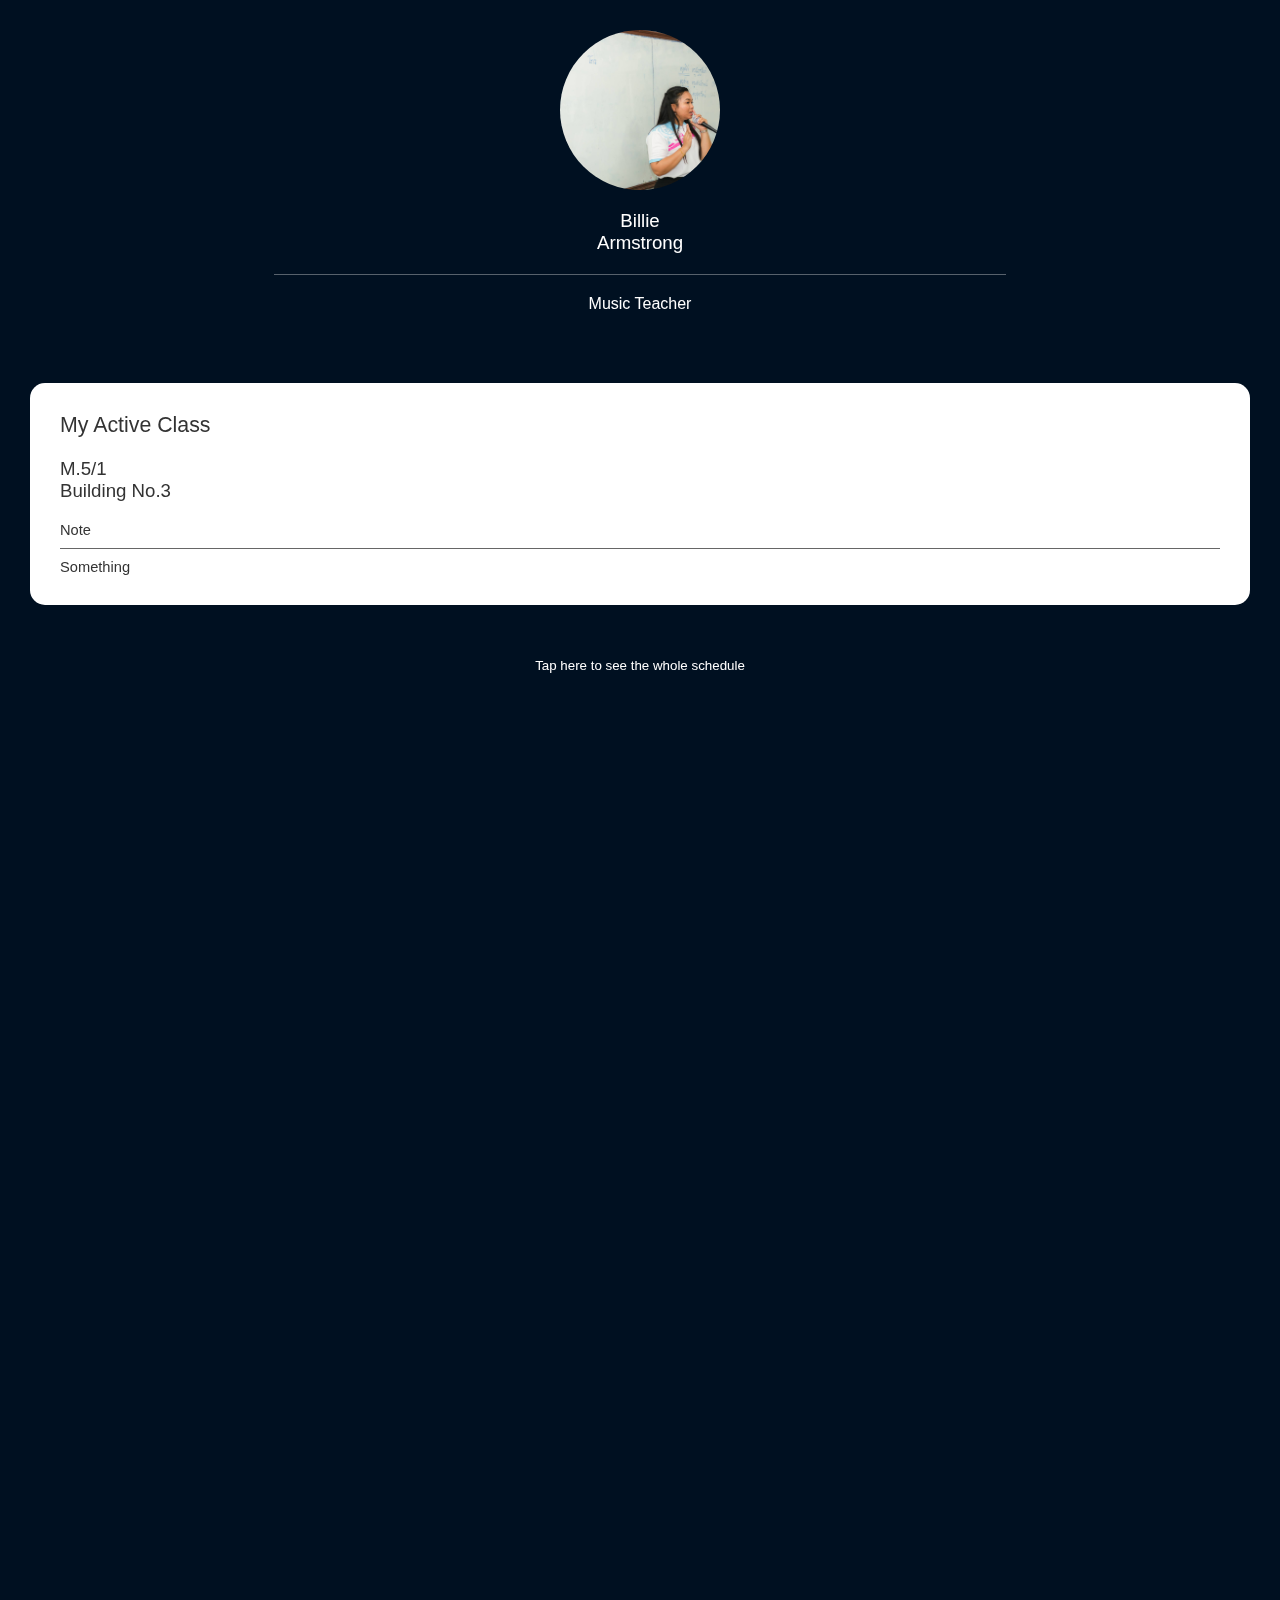
<file: index.html>
<!DOCTYPE html>
<html lang="en">
<head>
  <meta charset="UTF-8">
  <meta name="viewport" content="width=device-width, initial-scale=1.0">
  <meta http-equiv="X-UA-Compatible" content="ie=edge">
  <link rel="stylesheet" href="assets/css/style.css">
  <link rel="stylesheet" href="assets/css/jquery.fullPage.css">
  <title>Document</title>
</head>
<body>
  <div id="fullpage">
    <div class="first section active">
      <div class="dashboard">
        <div class="profile-pic"></div>
        <h1 class="headline">Billie<br>Armstrong</h1>
        <hr class="divider">
        <h3 class="caption">Music Teacher</h3>
        <div class="active-widget">
          <h1 class="sub-heading">My Active Class</h1>
          <h2 class="headline">M.5/1<br>Building No.3</h2>
          <div class="note-wrapper">
            <h2 class="callout">Note</h2><hr class="long-divider">
            <h2 class="callout">Something</h2>
          </div>
        </div>
        <a href="#schedule" class="guide guidelink">Tap here to see the whole schedule</a>
      </div>
      <div class="checklist">
        <h1 class="heading">M.5/1</h1>
        <button class="button" onclick="location.href='check.html'">Checklist</button><br>
        <div class="profile-row-wrapper">
          <div class="student-profile"></div><div class="student-profile"></div>
        </div><br>
        <div class="profile-row-wrapper">
          <div class="student-profile"></div><div class="student-profile"></div>
        </div>
        <br>
        <div class="profile-row-wrapper">
          <div class="student-profile"></div><div class="student-profile"></div>
        </div>
        <br>
        <div class="profile-row-wrapper">
          <div class="student-profile"></div><div class="student-profile"></div>
        </div>
        <br>
        <div class="profile-row-wrapper">
          <div class="student-profile"></div><div class="student-profile"></div>
        </div>
        <br>
        <div class="profile-row-wrapper">
          <div class="student-profile"></div><div class="student-profile"></div>
        </div>
        <br>
        <div class="profile-row-wrapper">
          <div class="student-profile"></div><div class="student-profile"></div>
        </div>
      </div>
    </div>
    <div class="second section" id="schedule">
      <h1 class="heading">My Classes</h1>
      <div class="time-widget">
        <h2 class="headline">M.5/1<br>Building No.3</h2>
        <h2 class="headline time">8.00am</h2>
      </div>
      <div class="time-widget">
        <h2 class="headline">M.5/1<br>Building No.3</h2>
        <h2 class="headline time">8.00am</h2>
      </div>
      <div class="time-widget">
        <h2 class="headline">M.5/1<br>Building No.3</h2>
        <h2 class="headline time">8.00am</h2>
      </div>
      <div class="time-widget">
        <h2 class="headline">M.5/1<br>Building No.3</h2>
        <h2 class="headline time">8.00am</h2>
      </div>
    </div>
  </div>
  <script src="assets/js/jquery-3.1.1.js"></script>
  <script src="assets/js/jquery.fullPage.min.js"></script>
  <script>
      $(document).ready(function() {
        $('#fullpage').fullpage();
    });
  </script>
</body>
</html>
</file>
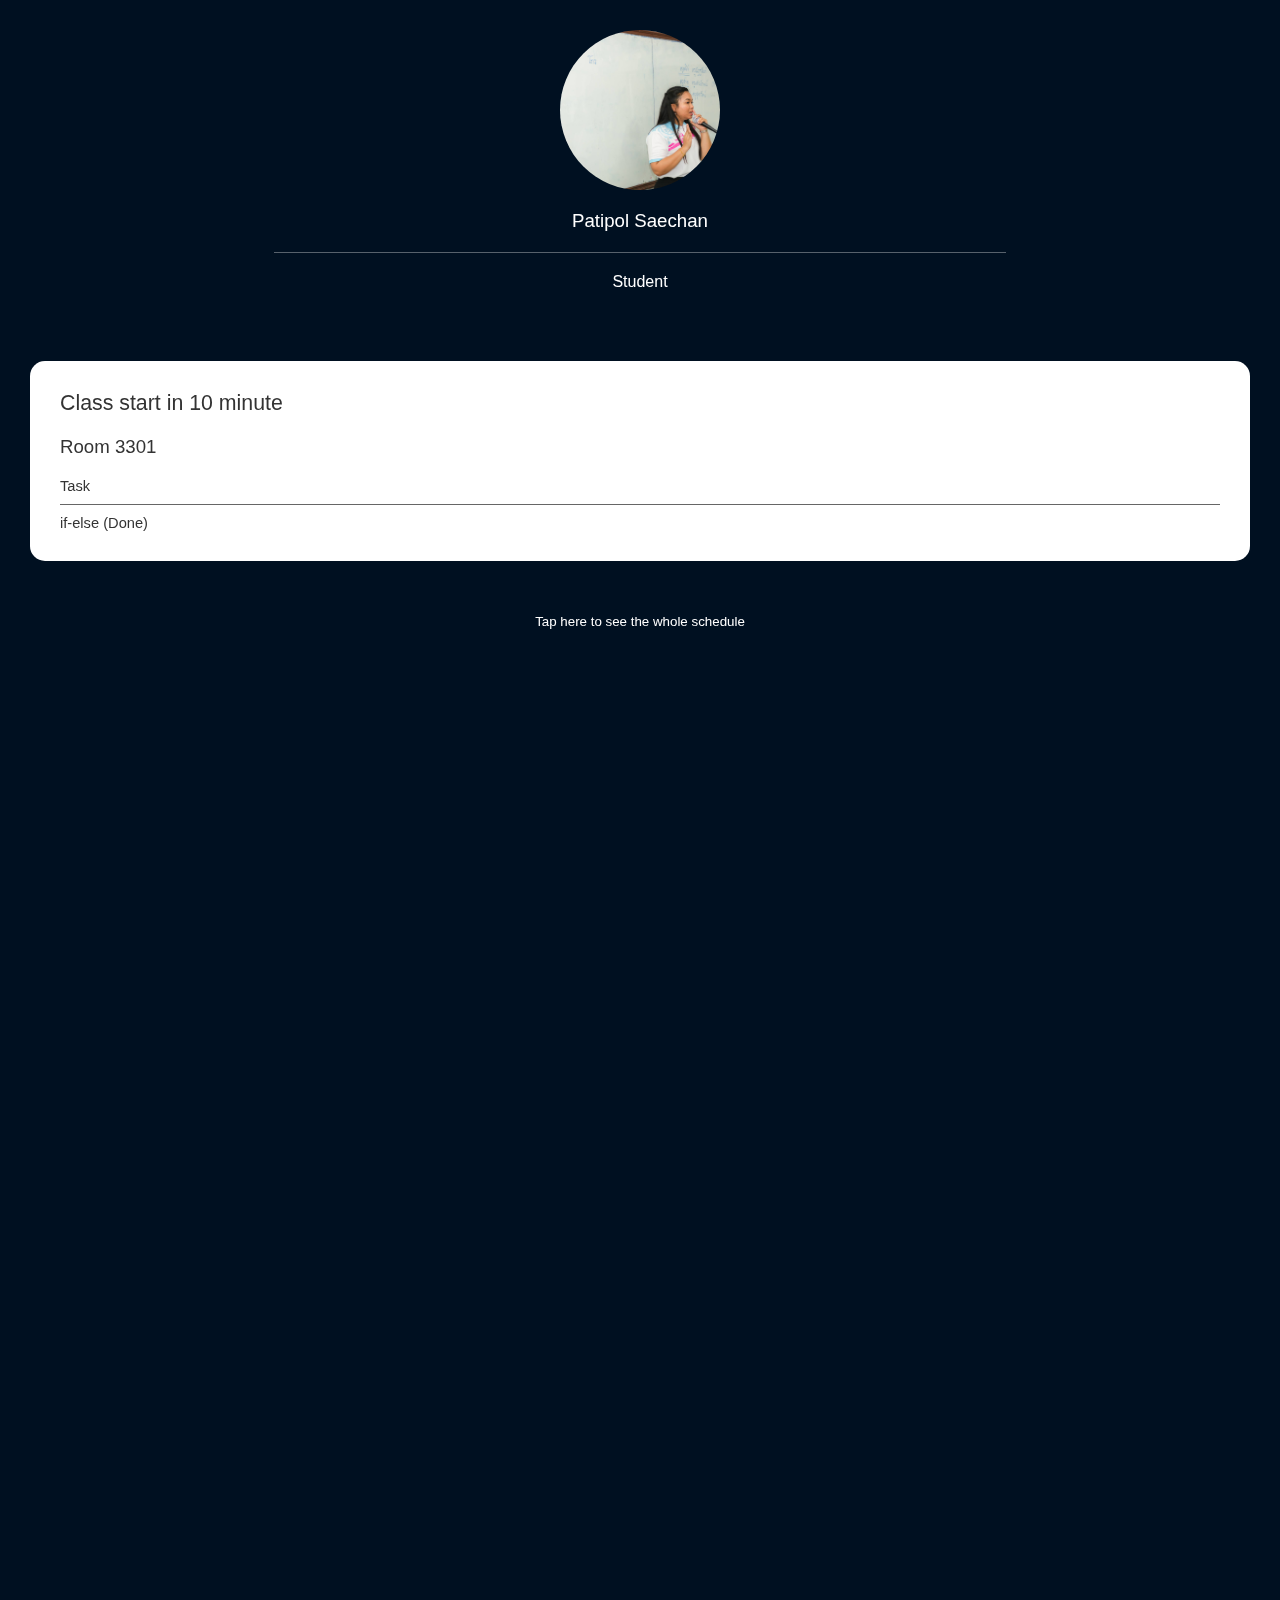
<file: student.html>
<!DOCTYPE html>
<html lang="en">
<head>
  <meta charset="UTF-8">
  <meta name="viewport" content="width=device-width, initial-scale=1.0">
  <meta http-equiv="X-UA-Compatible" content="ie=edge">
  <link rel="stylesheet" href="assets/css/style.css">
  <link rel="stylesheet" href="assets/css/jquery.fullPage.css">
  <title>Student</title>
</head>
<body>
  <div id="fullpage">
    <div class="first section active">
      <div class="dashboard">
        <div class="profile-pic"></div>
        <h1 class="headline">Patipol Saechan</h1>
        <hr class="divider">
        <h3 class="caption">Student</h3>
        <div class="active-widget">
          <h1 class="sub-heading">Class start in 10 minute</h1>
          <h2 class="headline">Room 3301</h2>
          <div class="note-wrapper">
            <h2 class="callout">Task</h2><hr class="long-divider">
            <h2 class="callout">if-else (Done)</h2>
          </div>
        </div>
        <a href="#schedule" class="guide guidelink">Tap here to see the whole schedule</a>
      </div>
      <div class="checklist">
        <h1 class="heading">M.5/1</h1>
        <button class="button" onclick="location.href='check.html'">Checklist</button><br>
        <div class="profile-row-wrapper">
          <div class="student-profile"></div><div class="student-profile"></div>
        </div><br>
        <div class="profile-row-wrapper">
          <div class="student-profile"></div><div class="student-profile"></div>
        </div>
        <br>
        <div class="profile-row-wrapper">
          <div class="student-profile"></div><div class="student-profile"></div>
        </div>
        <br>
        <div class="profile-row-wrapper">
          <div class="student-profile"></div><div class="student-profile"></div>
        </div>
        <br>
        <div class="profile-row-wrapper">
          <div class="student-profile"></div><div class="student-profile"></div>
        </div>
        <br>
        <div class="profile-row-wrapper">
          <div class="student-profile"></div><div class="student-profile"></div>
        </div>
        <br>
        <div class="profile-row-wrapper">
          <div class="student-profile"></div><div class="student-profile"></div>
        </div>
      </div>
    </div>
    <div class="second section" id="schedule">
      <h1 class="heading">My Classes</h1>
      <div class="time-widget">
        <h2 class="headline">Biology<br>Room 3301</h2>
        <h2 class="headline time">8:30 AM</h2>
      </div>
      <div class="time-widget">
        <h2 class="headline">Thai<br>Room 3301</h2>
        <h2 class="headline time">9:20 AM</h2>
      </div>
      <div class="time-widget">
        <h2 class="headline">Computer<br>Room 2307</h2>
        <h2 class="headline time">11.50 AM</h2>
      </div>
      <div class="time-widget">
        <h2 class="headline">Physic<br>Room 3301</h2>
        <h2 class="headline time">13.30 AM</h2>
      </div>
    </div>
  </div>
  <script src="assets/js/jquery-3.1.1.js"></script>
  <script src="assets/js/jquery.fullPage.min.js"></script>
  <script>
      $(document).ready(function() {
        $('#fullpage').fullpage();
    });
  </script>
</body>
</html>
</file>
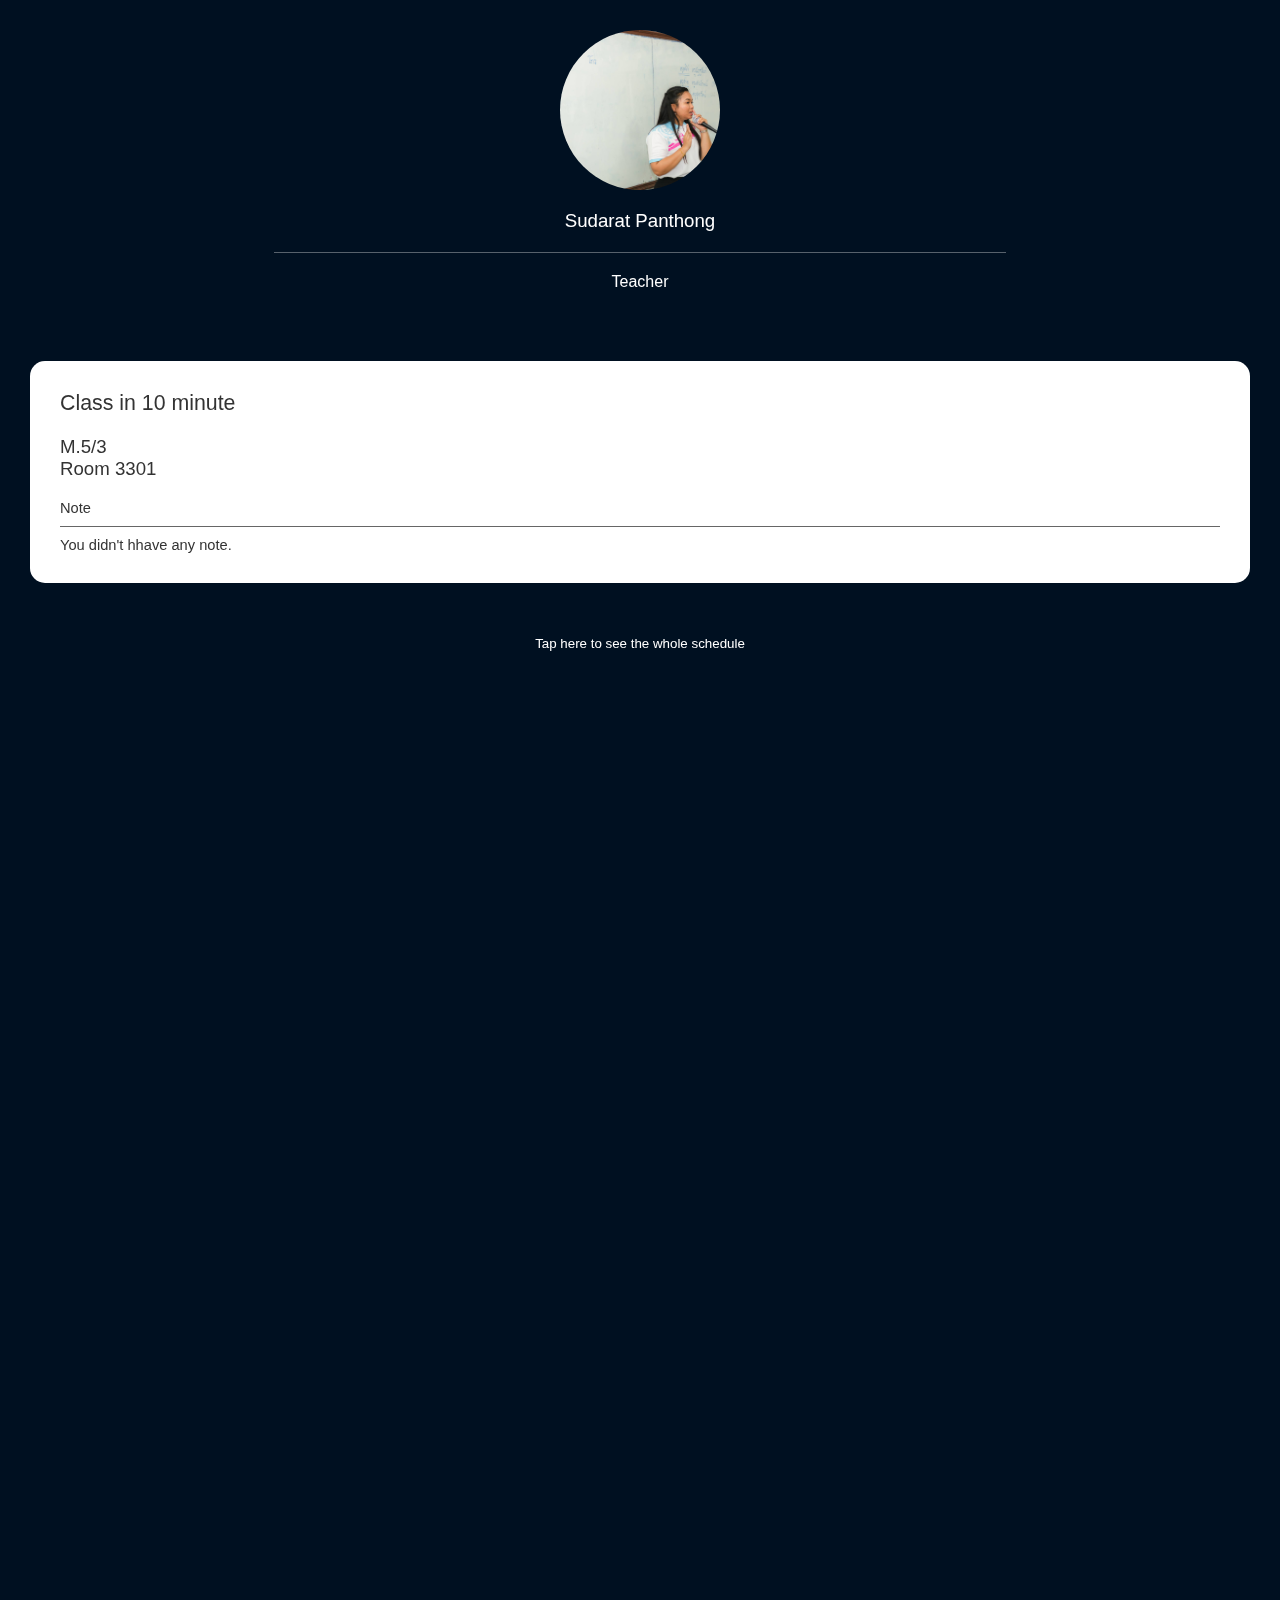
<file: Teacher.html>
<!DOCTYPE html>
<html lang="en">
<head>
  <meta charset="UTF-8">
  <meta name="viewport" content="width=device-width, initial-scale=1.0">
  <meta http-equiv="X-UA-Compatible" content="ie=edge">
  <link rel="stylesheet" href="assets/css/style.css">
  <link rel="stylesheet" href="assets/css/jquery.fullPage.css">
  <title>Teacher</title>
</head>
<body>
  <div id="fullpage">
    <div class="first section active">
      <div class="dashboard">
        <div class="profile-pic"></div>
        <h1 class="headline">Sudarat Panthong</h1>
        <hr class="divider">
        <h3 class="caption">Teacher</h3>
        <div class="active-widget">
          <h1 class="sub-heading">Class in 10 minute</h1>
          <h2 class="headline">M.5/3<br>Room 3301</h2>
          <div class="note-wrapper">
            <h2 class="callout">Note</h2><hr class="long-divider">
            <h2 class="callout">You didn't hhave any note.</h2>
          </div>
        </div>
        <a href="#schedule" class="guide guidelink">Tap here to see the whole schedule</a>
      </div>
      <div class="checklist">
        <h1 class="heading">M.5/1</h1>
        <button class="button" onclick="location.href='check.html'">Checklist</button><br>
        <div class="profile-row-wrapper">
          <div class="student-profile"></div><div class="student-profile"></div>
        </div><br>
        <div class="profile-row-wrapper">
          <div class="student-profile"></div><div class="student-profile"></div>
        </div>
        <br>
        <div class="profile-row-wrapper">
          <div class="student-profile"></div><div class="student-profile"></div>
        </div>
        <br>
        <div class="profile-row-wrapper">
          <div class="student-profile"></div><div class="student-profile"></div>
        </div>
        <br>
        <div class="profile-row-wrapper">
          <div class="student-profile"></div><div class="student-profile"></div>
        </div>
        <br>
        <div class="profile-row-wrapper">
          <div class="student-profile"></div><div class="student-profile"></div>
        </div>
        <br>
        <div class="profile-row-wrapper">
          <div class="student-profile"></div><div class="student-profile"></div>
        </div>
      </div>
    </div>
    <div class="second section" id="schedule">
      <h1 class="heading">My Classes</h1>
      <div class="time-widget">
        <h2 class="headline">M.5/1<br>Mon. 2307</h2>
        <h2 class="headline time">8.30 AM</h2>
      </div>
      <div class="time-widget">
        <h2 class="headline">M.5/8<br>Tue. 2309</h2>
        <h2 class="headline time">10.10 AM</h2>
      </div>
      <div class="time-widget">
        <h2 class="headline">M.5/3<br>Wed.</h2>
        <h2 class="headline time">11.50 AM</h2>
      </div>
      <div class="time-widget">
        <h2 class="headline">M.5/4<br>Fri. 2307</h2>
        <h2 class="headline time">8.30 AM</h2>
      </div>
    </div>
  </div>
  <script src="assets/js/jquery-3.1.1.js"></script>
  <script src="assets/js/jquery.fullPage.min.js"></script>
  <script>
      $(document).ready(function() {
        $('#fullpage').fullpage();
    });
  </script>
</body>
</html>
</file>
<file: assets/css/style.css>
* { padding: 0; margin: 0; }

body{
  font-family: "Helvetica Neue", sans-serif;
  background: #001021;
}

.fp-section,
.fp-slide,
.fp-tableCell{
    height: auto !important;
}

.student-profile, .check-profile{
  background: url('../img/me.jpg') !important;
  background-size: cover !important;
}

.first{
  width: auto;
  height: 100vh;
  white-space: nowrap;
  font-size: 0;
}

.first > div{
  vertical-align: top;
}

.dashboard{
  width: 100vw;
  height: 100%;
  display: inline-block;
  float: left;
  text-align: center;
  color: white;
  box-sizing: border-box;
  padding: 30px;
  position: relative;
}

.dashboard .headline{
  margin: 20px 0;
}

.dashboard .caption{
  margin: 20px 0;
}

.checklist{
  width: 100vw;
  height: 100%;
  display: inline-block;
  text-align: center;
  color: white;
  box-sizing: border-box;
  padding: 30px;
  overflow-y: scroll;
}

.checklist .heading{
  text-align: left;
}

.something{
  width: 100vw;
  height: 100%;
  display: inline-block;
}

.divider{
  width: 60%;
  height: 1px;
  border: 0;
  background: rgba(255, 255, 255, 0.34);
  display: inline-block;
}

.long-divider{
  width: 100%;
  height: 1px;
  border: 0;
  background: #666;
  display: inline-block;
  margin: 10px 0;
}

/* Typography */

.heading{
  font-size: 24pt;
  font-weight: 200;
}

.sub-heading{
  font-size: 16pt;
  font-weight: 200;
}

.headline{
  font-size: 14pt;
  font-weight: 200;
}

.callout{
  font-size: 11pt;
  font-weight: 300;
}

.normal{
  font-size: 10pt;
}

.guide{
  font-size: 10pt;
  font-weight: 300;
  position: absolute;
  bottom: 2rem;
  left: 50%;
  transform: translateX(-50%);
}

.guidelink{
  text-decoration: none;
  color: #fff;
}

.caption{
  font-size: 12pt;
  font-weight: 300;
}

/* Global Elements */

.profile-pic{
  background: url('../img/kru.jpg') !important;
  background-size: 250px 160px !important;
  width: 130px;
  height: 130px;
  border-radius: 150px;
  background: white;
  margin: auto;
}

.active-widget{
  box-sizing: border-box;
  padding: 30px;
  background: white;
  border-radius: 15px;
  color: #333;
  text-align: left;
  margin: 50px 0;
}

.button{
  padding: 20px 40px;
  background: rgb(79, 197, 254);
  font-size: 15px;
  transition: .3s ease-in-out;
  border-radius: 10px;
  text-decoration: none;
  color: white;
  border: 0;
  margin: 50px 0;
}

.button:hover{
  transition: .3s ease-in-out;
  box-shadow: 0 0 15px 5px rgba(0, 217, 255,.3);
  cursor: pointer;
}

.student-profile{
  width: 120px;
  height: 120px;
  border-radius: 150px;
  background: white;
  display: inline-block;
  margin: 0 40px 0 0;
}

.student-profile:nth-of-type(2){
  margin-right: 0;
}

.profile-row-wrapper{
  display: inline-block;
  width: auto;
  height: auto;
  margin-bottom: 30px;
}

/* Check Page */

.check-wrapper{
  width: 100vw;
  height: 100vh;
  text-align: center;
  box-sizing: border-box;
}

.check-profile{
  width: 120px;
  height: 120px;
  background: slategray;
  border-radius: 150px;
  margin: auto;
}

.check-row-wrapper{
  width: auto;
  height: 100vh;
  overflow-x: scroll;
  overflow-y: hidden;
  white-space: nowrap;
  padding-left: 8vw;
}
.check-widget{
  width: 80vw;
  box-sizing: border-box;
  padding: 30px;
  background: white;
  border-radius: 15px;
  position: relative;
  top: 50%;
  transform: translateY(-50%);
  opacity: .4;
  display: inline-block;
  margin: 0 2vw;
}

.check-widget:last-of-type{
  margin-right: 4vw;
}

.active{
  opacity: 1;
}

.check-widget .sub-heading{
  margin: 20px 0;
}

.check-widget > .callout{
  margin: 20px 0;
}

.note-wrapper{
  text-align: left;
}

/* Second */

.second{
  width: 100vw;
  height: 100vh;
  padding: 30px;
  box-sizing: border-box;
  color: white;
}

.time-widget{
  box-sizing: border-box;
  padding: 30px;
  background: white;
  border-radius: 15px;
  margin: 20px 0;
  position: relative;
  color: #333;
}

.time{
  position: absolute;
  right: 30px;
  top: 50%;
  transform: translateY(-50%);
}

@media screen and (min-width: 400px){
  .profile-pic{
    width: 160px;
    height: 160px;
  }

  .active-widget{
    margin: 70px 0;
  }
}

@media screen and (max-width: 330px){
  .profile-pic{
    width: 100px;
    height: 100px;
  }

  .active-widget{
    margin: 40px 0;
  }

  .heading{
    font-size: 21pt;
    font-weight: 200;
  }

  .sub-heading{
    font-size: 13pt;
    font-weight: 200;
  }

  .headline{
    font-size: 11pt;
    font-weight: 200;
  }

  .callout{
    font-size: 8pt;
    font-weight: 300;
  }

  .normal{
    font-size: 9pt;
  }

  .guide{
    font-size: 9pt;
    font-weight: 300;
    position: absolute;
    bottom: 2rem;
    left: 50%;
    transform: translateX(-50%);
  }

  .caption{
    font-size: 10pt;
    font-weight: 300;
  }
}
</file>
